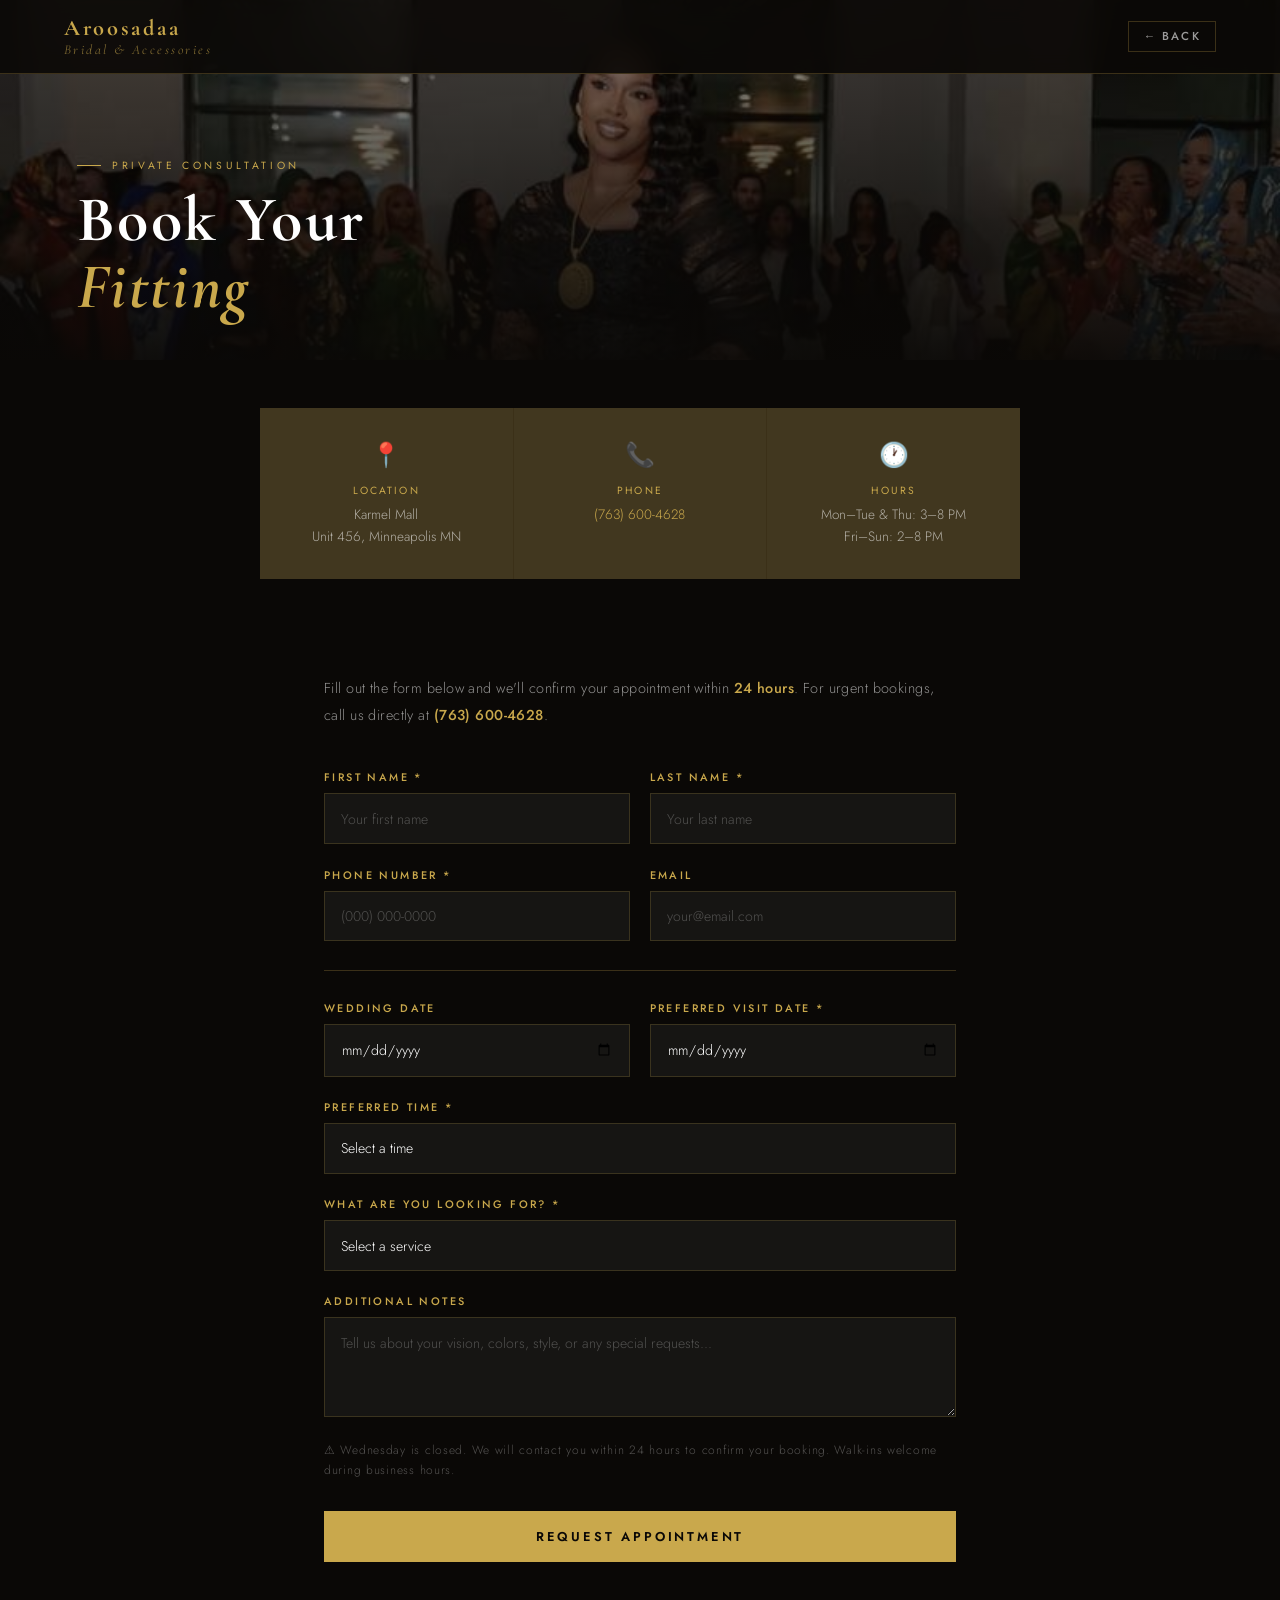
<file: booking.html>
<!DOCTYPE html>
<html lang="en">
<head>
<meta charset="UTF-8">
<meta name="viewport" content="width=device-width,initial-scale=1.0,maximum-scale=1.0,user-scalable=no">
<title>Book a Fitting — Aroosadaa Bridal</title>
<link href="https://fonts.googleapis.com/css2?family=Cormorant+Garamond:ital,wght@0,400;0,600;0,700;1,400;1,600&family=Jost:wght@300;400;500;600&display=swap" rel="stylesheet">
<style>
*,*::before,*::after{box-sizing:border-box;margin:0;padding:0}
:root{
  --black:#0a0806;--gold:#c9a84c;--gold-light:#e2c47a;
  --cream:#fdf8f0;--mid:#6b5d4f;--border:rgba(201,168,76,.25);--ease:cubic-bezier(.22,.61,.36,1);
}
html{scroll-behavior:smooth}
body{font-family:'Jost',sans-serif;background:var(--black);color:#fff;min-height:100svh;overflow-x:hidden;-webkit-text-size-adjust:100%;opacity:0;transform:translateY(14px);transition:opacity .45s ease,transform .45s ease}
body.page-ready{opacity:1;transform:none}
body.page-leave{opacity:0;transform:translateY(-12px)}
a{text-decoration:none;color:inherit}

.page-transition{position:fixed;inset:0;background:radial-gradient(circle at 20% 15%,rgba(226,196,122,.18),transparent 34%),linear-gradient(140deg,rgba(10,8,6,.94),rgba(10,8,6,.99));z-index:999;opacity:0;clip-path:circle(0% at 100% 0%);pointer-events:none;transition:opacity .2s ease,clip-path .6s var(--ease)}
.page-transition.active{opacity:1;clip-path:circle(160% at 50% 50%)}
.reveal{opacity:0;transform:translateY(24px);transition:opacity .6s ease,transform .6s ease}
.reveal.vis{opacity:1;transform:none}

/* NAV */
nav{position:fixed;top:0;left:0;right:0;z-index:300;display:flex;align-items:center;justify-content:space-between;padding:.9rem 5%;background:rgba(10,8,6,.9);backdrop-filter:blur(12px);border-bottom:1px solid var(--border)}
.nav-logo{font-family:'Cormorant Garamond',serif;font-size:1.4rem;font-weight:700;color:var(--gold);letter-spacing:.12em}
.nav-logo span{font-weight:400;font-style:italic;color:rgba(201,168,76,.6);font-size:.85rem;display:block;letter-spacing:.18em}
.nav-back{font-size:.72rem;font-weight:500;letter-spacing:.18em;text-transform:uppercase;color:rgba(255,255,255,.6);border:1px solid var(--border);padding:.4rem .9rem;transition:all .2s}
.nav-back:hover{color:var(--gold);border-color:var(--gold)}

/* BOOKING HERO */
.booking-hero{position:relative;min-height:40vh;overflow:hidden;display:flex;align-items:flex-end;padding-top:64px}
.booking-hero-bg{position:absolute;inset:0}
.booking-hero-bg img{width:100%;height:100%;object-fit:cover;object-position:center 25%}
.booking-hero-bg::after{content:'';position:absolute;inset:0;background:linear-gradient(to bottom,rgba(10,8,6,.4) 0%,rgba(10,8,6,.95) 100%)}
.booking-hero-content{position:relative;z-index:2;padding:3rem 6% 2.5rem;width:100%}
.booking-eyebrow{font-size:.65rem;letter-spacing:.35em;text-transform:uppercase;color:var(--gold);margin-bottom:.8rem;display:flex;align-items:center;gap:.7rem}
.booking-eyebrow::before{content:'';width:24px;height:1px;background:var(--gold)}
.booking-hero-content h1{font-family:'Cormorant Garamond',serif;font-size:clamp(2.2rem,6vw,4rem);font-weight:700;color:#fff;line-height:1.05;letter-spacing:.04em}
.booking-hero-content h1 em{color:var(--gold);font-style:italic}
.booking-hero-content > *{opacity:0;transform:translateY(24px)}
body.page-ready .booking-eyebrow{animation:heroIn .7s var(--ease) .15s forwards}
body.page-ready .booking-hero-content h1{animation:heroIn .8s var(--ease) .3s forwards}
@keyframes heroIn{to{opacity:1;transform:none}}

/* FORM SECTION */
.booking-body{padding:3rem 5% 5rem;max-width:760px;margin:0 auto}
.form-intro{margin-bottom:2.5rem}
.form-intro p{font-size:.9rem;color:rgba(255,255,255,.55);line-height:1.9;font-weight:300;letter-spacing:.03em}
.form-intro p strong{color:var(--gold);font-weight:500}

/* FORM */
.booking-form{display:flex;flex-direction:column;gap:1.4rem}
.form-row{display:grid;grid-template-columns:1fr 1fr;gap:1.2rem}
.form-group{display:flex;flex-direction:column;gap:.5rem}
.form-group label{font-size:.68rem;letter-spacing:.22em;text-transform:uppercase;color:var(--gold);font-weight:500}
.form-group input,
.form-group select,
.form-group textarea{background:rgba(255,255,255,.05);border:1px solid rgba(201,168,76,.2);color:#fff;padding:.9rem 1rem;font-family:'Jost',sans-serif;font-size:.88rem;font-weight:300;outline:none;transition:border .25s;width:100%;-webkit-appearance:none;border-radius:0}
.form-group input::placeholder,
.form-group textarea::placeholder{color:rgba(255,255,255,.25)}
.form-group input:focus,
.form-group select:focus,
.form-group textarea:focus{border-color:var(--gold);background:rgba(201,168,76,.06)}
.form-group select option{background:#1a1510;color:#fff}
.form-group textarea{resize:vertical;min-height:100px}
.form-divider{border:none;border-top:1px solid var(--border);margin:.4rem 0}
.form-note{font-size:.75rem;color:rgba(255,255,255,.3);letter-spacing:.06em;font-weight:300;line-height:1.7}

/* SUBMIT */
.btn-submit{background:var(--gold);color:var(--black);padding:1rem 2.5rem;font-family:'Jost',sans-serif;font-size:.8rem;font-weight:600;letter-spacing:.22em;text-transform:uppercase;border:none;cursor:pointer;transition:all .25s;width:100%;margin-top:.5rem}
.btn-submit:hover{background:var(--gold-light)}
.btn-submit:active{transform:scale(.99)}

/* INFO CARDS */
.info-strip{display:grid;grid-template-columns:repeat(3,1fr);gap:1px;background:var(--border);margin:3rem 5%;max-width:760px;margin-left:auto;margin-right:auto}
.info-card{background:rgba(255,255,255,.03);padding:1.8rem 1.4rem;text-align:center;border-bottom:2px solid transparent;transition:border .3s,transform .3s ease}
.info-card:hover{border-bottom-color:var(--gold);transform:translateY(-5px)}
.info-icon{font-size:1.5rem;margin-bottom:.7rem}
.info-label{font-size:.65rem;letter-spacing:.2em;text-transform:uppercase;color:var(--gold);margin-bottom:.4rem}
.info-val{font-size:.85rem;color:rgba(255,255,255,.6);font-weight:300;line-height:1.6}

/* SUCCESS */
.success-msg{display:none;text-align:center;padding:3rem 1rem}
.success-msg .check{font-size:3rem;margin-bottom:1rem}
.success-msg h3{font-family:'Cormorant Garamond',serif;font-size:2rem;color:var(--gold);margin-bottom:.8rem}
.success-msg p{color:rgba(255,255,255,.55);font-size:.88rem;line-height:1.8;font-weight:300}

/* MOBILE */
@media(max-width:600px){
  nav{padding:.8rem 4%}
  .booking-hero-content{padding:2.5rem 5% 2rem}
  .booking-body{padding:2.5rem 4% 4rem}
  .form-row{grid-template-columns:1fr}
  .info-strip{grid-template-columns:1fr;margin:2rem 4%}
}
</style>
</head>
<body>
<div class="page-transition" aria-hidden="true"></div>

<nav>
  <div class="nav-logo">Aroosadaa<span>Bridal & Accessories</span></div>
  <a href="index.html" class="nav-back">← Back</a>
</nav>

<!-- BOOKING HERO with background photo -->
<div class="booking-hero reveal">
  <div class="booking-hero-bg">
    <img src="[data-uri]" alt="Aroosadaa bride">
  </div>
  <div class="booking-hero-content">
    <div class="booking-eyebrow">Private Consultation</div>
    <h1>Book Your<br><em>Fitting</em></h1>
  </div>
</div>

<!-- INFO STRIP -->
<div class="info-strip reveal">
  <div class="info-card"><div class="info-icon">📍</div><div class="info-label">Location</div><div class="info-val">Karmel Mall<br>Unit 456, Minneapolis MN</div></div>
  <div class="info-card"><div class="info-icon">📞</div><div class="info-label">Phone</div><div class="info-val"><a href="tel:7636004628" style="color:var(--gold)">(763) 600-4628</a></div></div>
  <div class="info-card"><div class="info-icon">🕐</div><div class="info-label">Hours</div><div class="info-val">Mon–Tue & Thu: 3–8 PM<br>Fri–Sun: 2–8 PM</div></div>
</div>

<!-- FORM -->
<div class="booking-body reveal">
  <div class="form-intro">
    <p>Fill out the form below and we'll confirm your appointment within <strong>24 hours</strong>. For urgent bookings, call us directly at <strong>(763) 600-4628</strong>.</p>
  </div>

  <form class="booking-form" id="bookingForm" onsubmit="submitForm(event)">
    <div class="form-row">
      <div class="form-group">
        <label>First Name *</label>
        <input type="text" placeholder="Your first name" required>
      </div>
      <div class="form-group">
        <label>Last Name *</label>
        <input type="text" placeholder="Your last name" required>
      </div>
    </div>
    <div class="form-row">
      <div class="form-group">
        <label>Phone Number *</label>
        <input type="tel" placeholder="(000) 000-0000" required>
      </div>
      <div class="form-group">
        <label>Email</label>
        <input type="email" placeholder="your@email.com">
      </div>
    </div>
    <hr class="form-divider">
    <div class="form-row">
      <div class="form-group">
        <label>Wedding Date</label>
        <input type="date">
      </div>
      <div class="form-group">
        <label>Preferred Visit Date *</label>
        <input type="date" required>
      </div>
    </div>
    <div class="form-group">
      <label>Preferred Time *</label>
      <select required>
        <option value="" disabled selected>Select a time</option>
        <optgroup label="Mon / Tue / Thu (3 PM – 8 PM)">
          <option>3:00 PM</option><option>3:30 PM</option>
          <option>4:00 PM</option><option>4:30 PM</option>
          <option>5:00 PM</option><option>5:30 PM</option>
          <option>6:00 PM</option><option>6:30 PM</option>
          <option>7:00 PM</option><option>7:30 PM</option>
        </optgroup>
        <optgroup label="Fri / Sat / Sun (2 PM – 8 PM)">
          <option>2:00 PM</option><option>2:30 PM</option>
          <option>3:00 PM</option><option>3:30 PM</option>
          <option>4:00 PM</option><option>4:30 PM</option>
          <option>5:00 PM</option><option>5:30 PM</option>
          <option>6:00 PM</option><option>6:30 PM</option>
          <option>7:00 PM</option><option>7:30 PM</option>
        </optgroup>
      </select>
    </div>
    <div class="form-group">
      <label>What Are You Looking For? *</label>
      <select required>
        <option value="" disabled selected>Select a service</option>
        <option>Bridal Gown — Traditional</option>
        <option>Bridal Gown — Modern Fusion</option>
        <option>Garbasaar / Veil</option>
        <option>Bridal Accessories</option>
        <option>Bridesmaid Dresses</option>
        <option>Full Bridal Package</option>
        <option>Custom Fitting / Consultation</option>
        <option>Other</option>
      </select>
    </div>
    <div class="form-group">
      <label>Additional Notes</label>
      <textarea placeholder="Tell us about your vision, colors, style, or any special requests..."></textarea>
    </div>
    <p class="form-note">⚠ Wednesday is closed. We will contact you within 24 hours to confirm your booking. Walk-ins welcome during business hours.</p>
    <button type="submit" class="btn-submit">Request Appointment</button>
  </form>

  <div class="success-msg" id="successMsg">
    <div class="check">✨</div>
    <h3>Request Received!</h3>
    <p>Thank you for reaching out to Aroosadaa. We'll confirm your fitting within 24 hours.<br><br>Questions? Call us at <a href="tel:7636004628" style="color:var(--gold)">(763) 600-4628</a></p>
    <a href="index.html" style="display:inline-block;margin-top:2rem;background:var(--gold);color:var(--black);padding:.85rem 2rem;font-size:.78rem;font-weight:600;letter-spacing:.18em;text-transform:uppercase">Back to Home</a>
  </div>
</div>

<script>
const revealObserver = new IntersectionObserver(entries => {
  entries.forEach(entry => {
    if (entry.isIntersecting) entry.target.classList.add('vis');
  });
}, { threshold: .15 });

document.querySelectorAll('.reveal').forEach(el => revealObserver.observe(el));

const pageTransition = document.querySelector('.page-transition');
window.addEventListener('load', () => {
  requestAnimationFrame(() => document.body.classList.add('page-ready'));
});

document.querySelectorAll('a[href]').forEach(link => {
  link.addEventListener('click', e => {
    const href = link.getAttribute('href');
    if (!href || href.startsWith('#') || href.startsWith('tel:') || href.startsWith('mailto:') || link.target === '_blank') return;
    if (href.startsWith('http') && !href.includes(location.host)) return;
    e.preventDefault();
    document.body.classList.add('page-leave');
    if (pageTransition) pageTransition.classList.add('active');
    setTimeout(() => { window.location.href = href; }, 560);
  });
});

function submitForm(e) {
  e.preventDefault();
  document.getElementById('bookingForm').style.display = 'none';
  document.getElementById('successMsg').style.display = 'block';
  window.scrollTo({top: document.getElementById('successMsg').offsetTop - 100, behavior:'smooth'});
}
</script>
</body>
</html>
</file>
